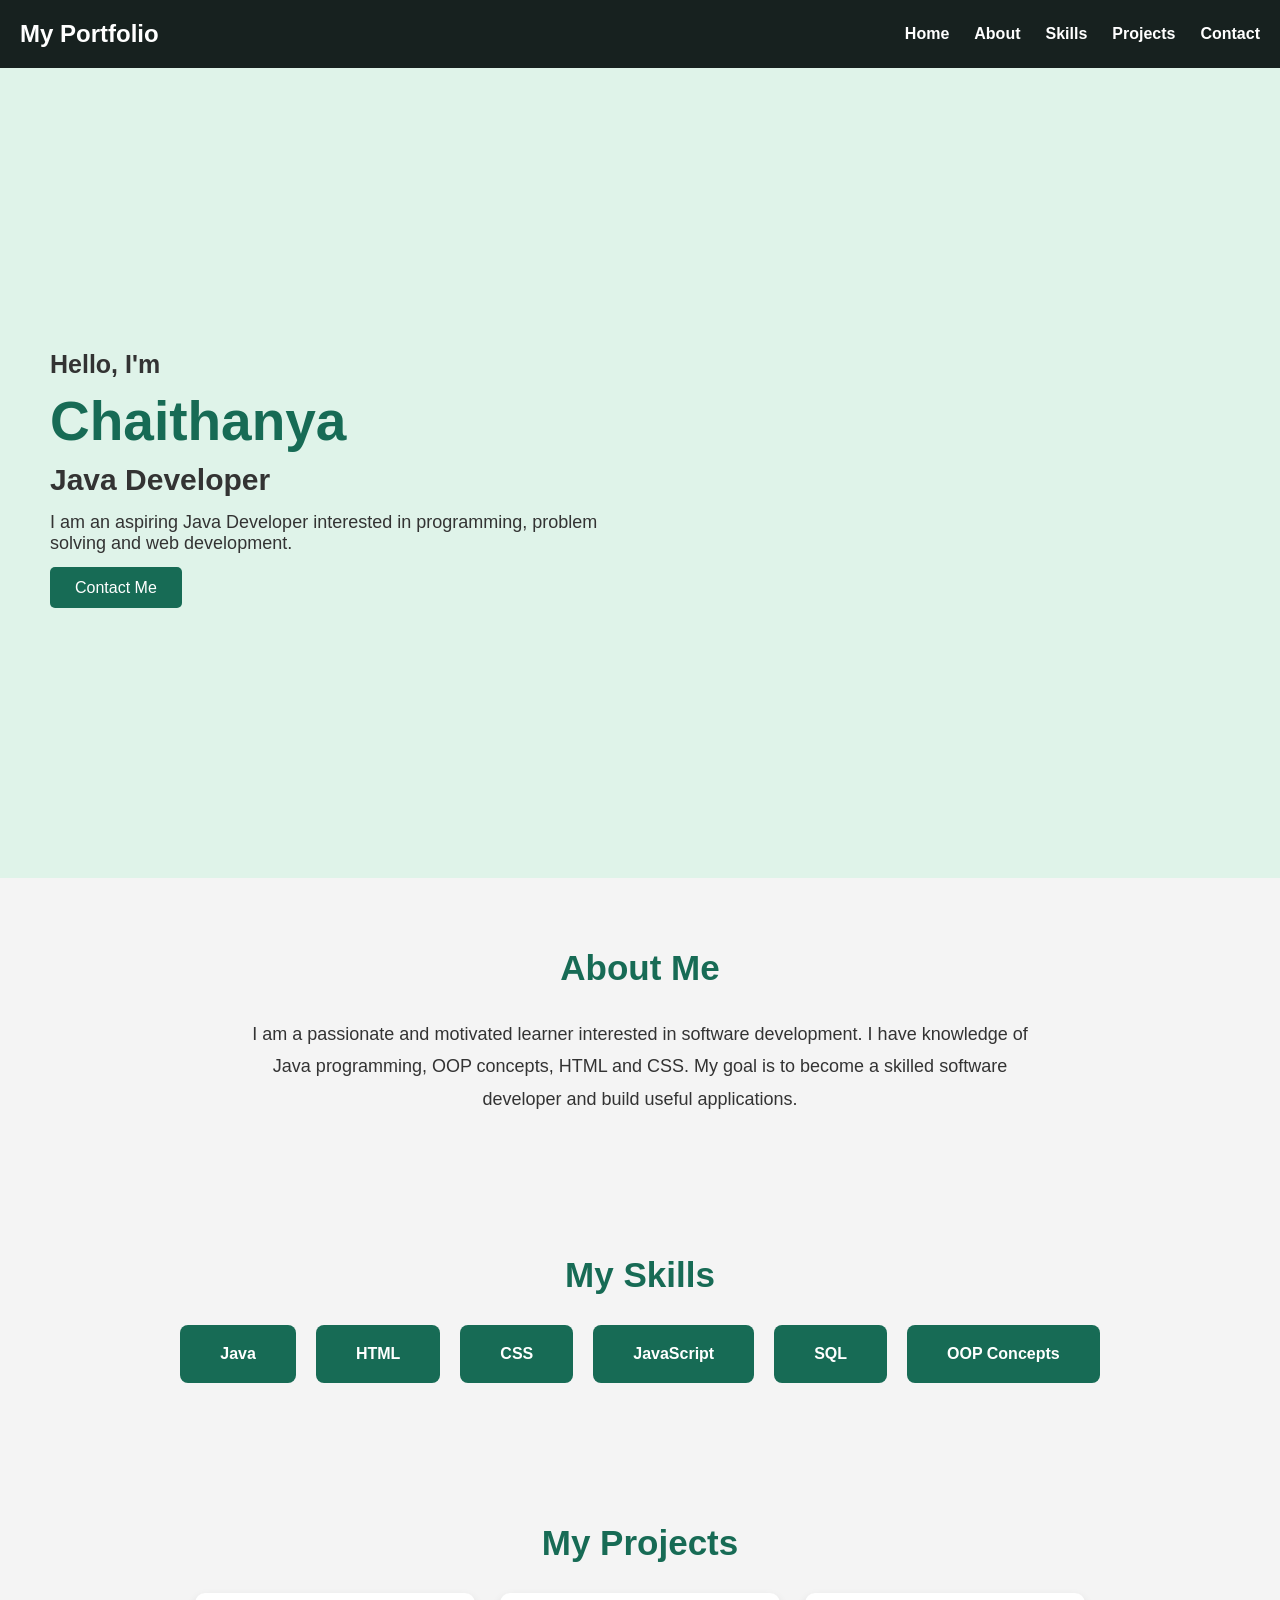
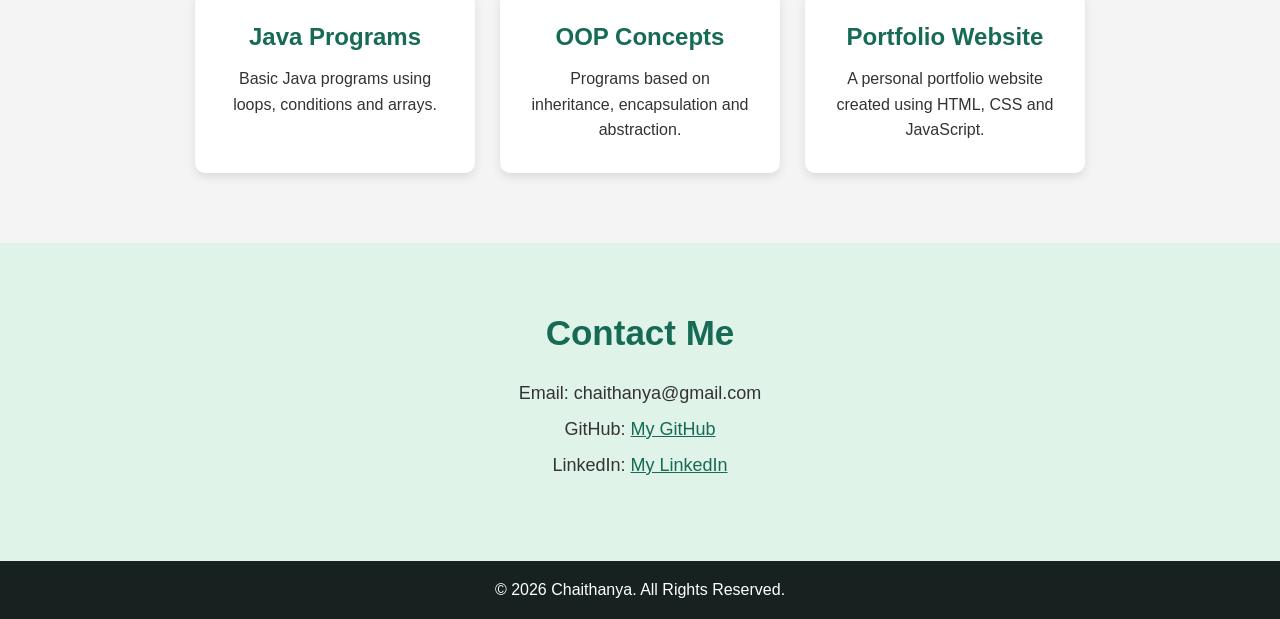
<file: Day3/index.html>
<!DOCTYPE html>
<html lang="en">
<head>
    <meta charset="UTF-8">
    <meta name="viewport" content="width=device-width, initial-scale=1.0">
    <title>Chaithanya | Portfolio</title>
    <link rel="stylesheet" href="style.css">
</head>
<body>

    <!-- Navigation -->
    <header>
        <nav>
            <h2 class="logo">My Portfolio</h2>

            <ul>
                <li><a href="#home">Home</a></li>
                <li><a href="#about">About</a></li>
                <li><a href="#skills">Skills</a></li>
                <li><a href="#projects">Projects</a></li>
                <li><a href="#contact">Contact</a></li>
            </ul>
        </nav>
    </header>

    <!-- Home Section -->
    <section id="home" class="home">
        <div class="home-content">
            <h3>Hello, I'm</h3>
            <h1>Chaithanya</h1>
            <h2>Java Developer</h2>

            <p>
                I am an aspiring Java Developer interested in
                programming, problem solving and web development.
            </p>

            <a href="#contact" class="btn">Contact Me</a>
        </div>
    </section>

    <!-- About Section -->
    <section id="about">
        <h1>About Me</h1>

        <p>
            I am a passionate and motivated learner interested
            in software development.

            I have knowledge of Java programming, OOP concepts,
            HTML and CSS.

            My goal is to become a skilled software developer
            and build useful applications.
        </p>
    </section>

    <!-- Skills Section -->
    <section id="skills">
        <h1>My Skills</h1>

        <div class="skill-container">
            <div class="skill-box">Java</div>
            <div class="skill-box">HTML</div>
            <div class="skill-box">CSS</div>
            <div class="skill-box">JavaScript</div>
            <div class="skill-box">SQL</div>
            <div class="skill-box">OOP Concepts</div>
        </div>
    </section>

    <!-- Projects Section -->
    <section id="projects">
        <h1>My Projects</h1>

        <div class="project-container">

            <div class="project-box">
                <h2>Java Programs</h2>
                <p>
                    Basic Java programs using loops,
                    conditions and arrays.
                </p>
            </div>

            <div class="project-box">
                <h2>OOP Concepts</h2>
                <p>
                    Programs based on inheritance,
                    encapsulation and abstraction.
                </p>
            </div>

            <div class="project-box">
                <h2>Portfolio Website</h2>
                <p>
                    A personal portfolio website
                    created using HTML, CSS and JavaScript.
                </p>
            </div>

        </div>
    </section>

    <!-- Contact Section -->
    <section id="contact">
        <h1>Contact Me</h1>

        <p>Email: chaithanya@gmail.com</p>

        <p>
            GitHub:
            <a href="https://github.com/" target="_blank">
                My GitHub
            </a>
        </p>

        <p>
            LinkedIn:
            <a href="https://linkedin.com/" target="_blank">
                My LinkedIn
            </a>
        </p>
    </section>

    <!-- Footer -->
    <footer>
        <p>
            © 2026 Chaithanya. All Rights Reserved.
        </p>
    </footer>

    <script src="script.js"></script>

</body>
</html>
</file>
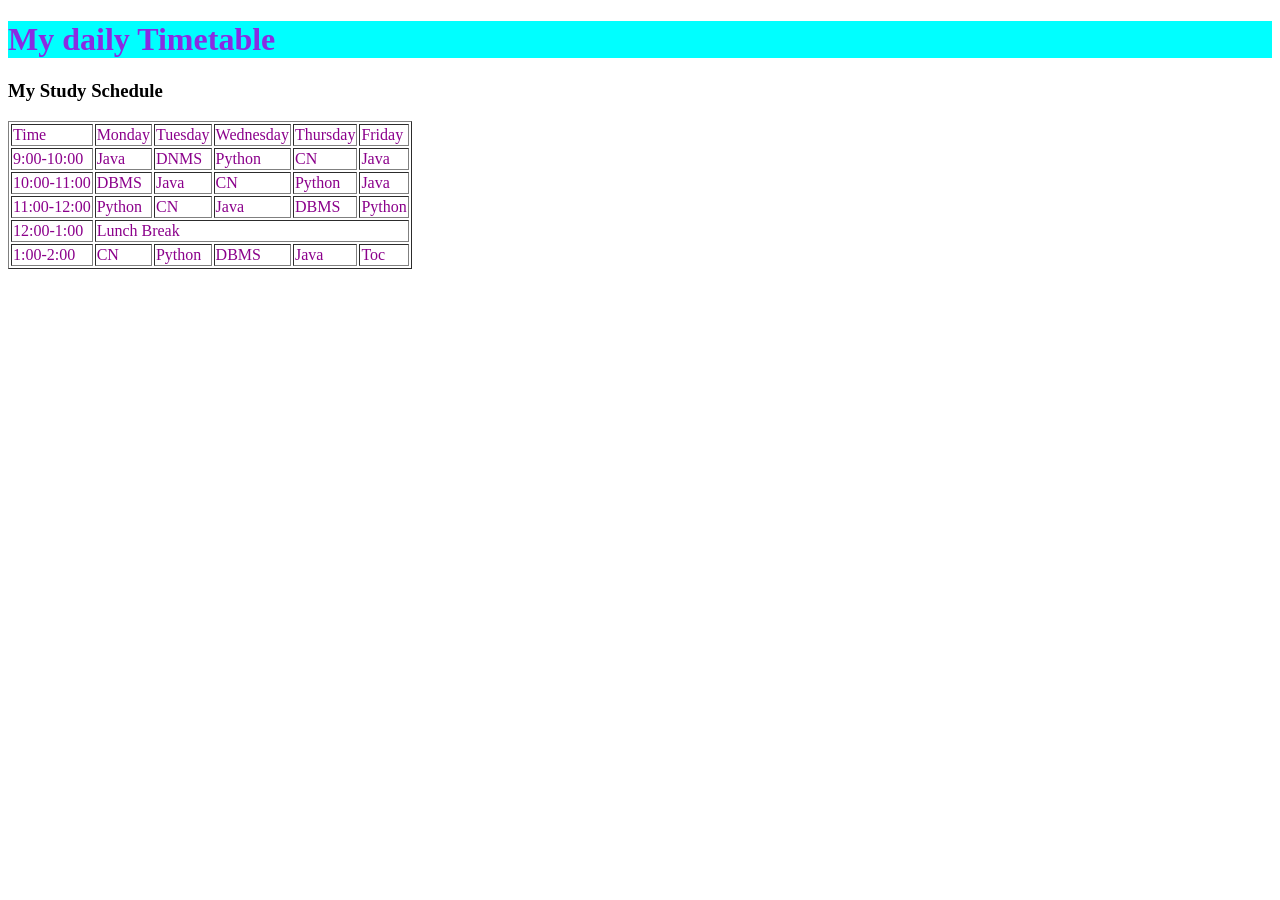
<file: Day3/index1.html>
<!DOCTYPE html>
<html lang="en">
<head>
    <meta charset="UTF-8">
    <meta name="viewport" content="width=device-width, initial-scale=1.0">
    <title>Document</title>
    <style>
        h1{
            color:blueviolet;
            background-color: aqua;
        }
        h2{
            color:darkgreen;
            background-color: aqua;
        }
        tr{
            color:darkmagenta;
            margin:20px;
        }
    </style>
</head>
<body>
    <h1>My daily Timetable</h1>
    <h3>My Study Schedule</h3>
    <table border>
        <tr>
            <td>Time</td>
            <td>Monday</td>
            <td>Tuesday</td>
            <td>Wednesday</td>
            <td>Thursday</td>
            <td>Friday</td>
        </tr>
        <tr>
            <td>9:00-10:00</td>
            <td>Java</td>
            <td>DNMS</td>
            <td>Python</td>
            <td>CN</td>
            <td>Java</td>
        </tr>
        <tr>
            <td>10:00-11:00</td>
            <td>DBMS</td>
            <td>Java</td>
            <td>CN</td>
            <td>Python</td>
            <td>Java</td>
        </tr>
        <tr>
            <td>11:00-12:00</td>
            <td>Python</td>
            <td>CN</td>
            <td>Java</td>
            <td>DBMS</td>
            <td>Python</td>
        </tr>
        <tr>
            <td>12:00-1:00</td>
            <td colspan="5">Lunch Break</td>
        </tr>
        <tr>
            <td>1:00-2:00</td>
            <td>CN</td>
            <td>Python</td>
            <td>DBMS</td>
            <td>Java</td>
            <td>Toc</td>
        </tr>
    </table>
</body>
</html>
</file>
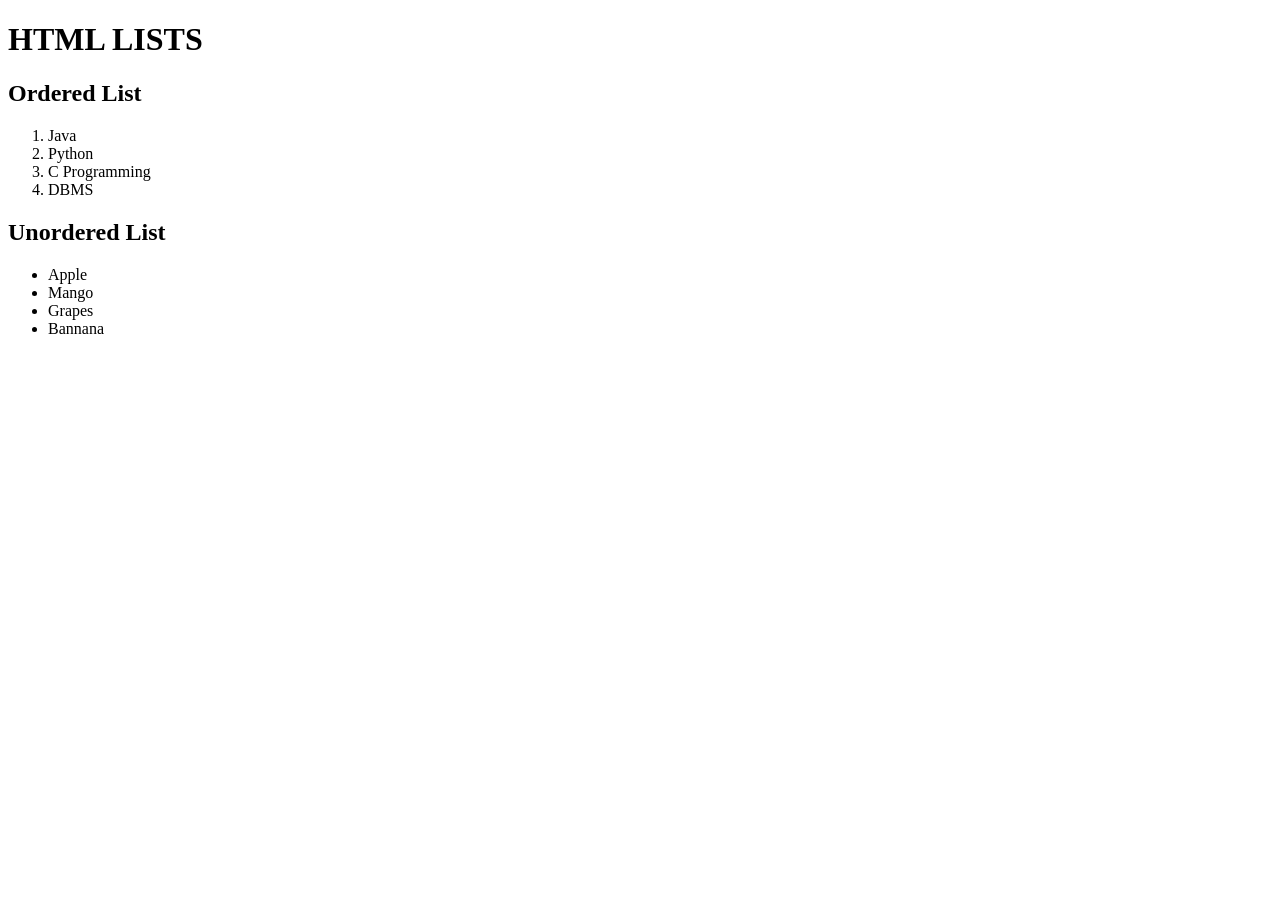
<file: Day3/list.html>
<!DOCTYPE html>
<html lang="en">
<head>
    <meta charset="UTF-8">
    <meta name="viewport" content="width=device-width, initial-scale=1.0">
    <title>Document</title>
</head>
<body>
    <h1>HTML LISTS</h1>
    <h2>Ordered List</h2>
    <ol>
        <li>Java</li>
        <li>Python</li>
        <li>C Programming</li>
        <li>DBMS</li>
    </ol>
    <h2>Unordered List</h2>
    <ul>
        <li>Apple</li>
        <li>Mango</li>
        <li>Grapes</li>
        <li>Bannana</li>
    </ul>
    <script src="script.js"></script>
</body>
</html>
</file>
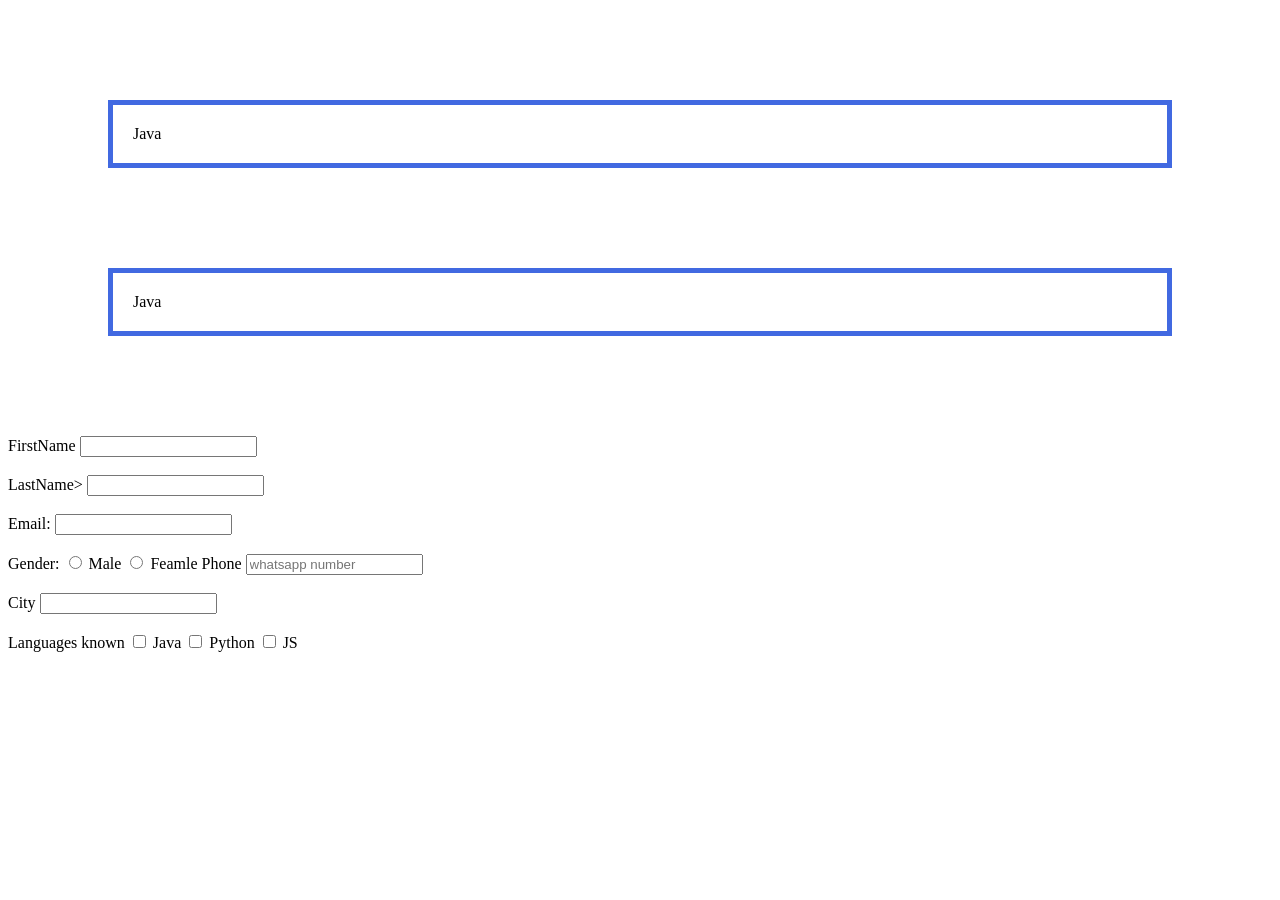
<file: Day4/box.html>
<!DOCTYPE html>
<html lang="en">
<head>
    <meta charset="UTF-8">
    <meta name="viewport" content="width=device-width, initial-scale=1.0">
    <title>Document</title>
    <style>
        div{
            border:5px solid royalblue;
            padding:20px;
            margin:100px;
            position:relative;
        }
    </style>
</head>
<body>
    <div>Java</div>
    <div>Java</div>

    <form>
        <label for="name">FirstName</label>
        <input type="text" name="fname"><br><br>

        <label for="name">LastName></label>
        <input type="text" name="lnmae"><br><br>

        <label for="email">Email:</label>
        <input type="email" name="email"><br><br>

        <label for="gender">Gender:</label>
        <input type="radio" name="gender" value="male">
        <label for="male">Male</label>
        <input type="radio" name="gender" value="female">
        <label for="female">Feamle</label>

        <label for="phone">Phone</label>
        <input type="tel" name="phone" placeholder="whatsapp number"><br><br>

        <label for="city">City</label>
        <input type="text" name="city"><br><br>

        <label for="languages">Languages known</label>
        <input type="checkbox" name="languages" value="java">
        <label for="java">Java</label>
        <input type="checkbox" name="languages" value="Python">
        <label for="Python">Python</label>
        <input  type="checkbox" name="languages" vlaue="jS">
        <label for="JS">JS</label>
    </form>
    
</body>
</html>
</file>
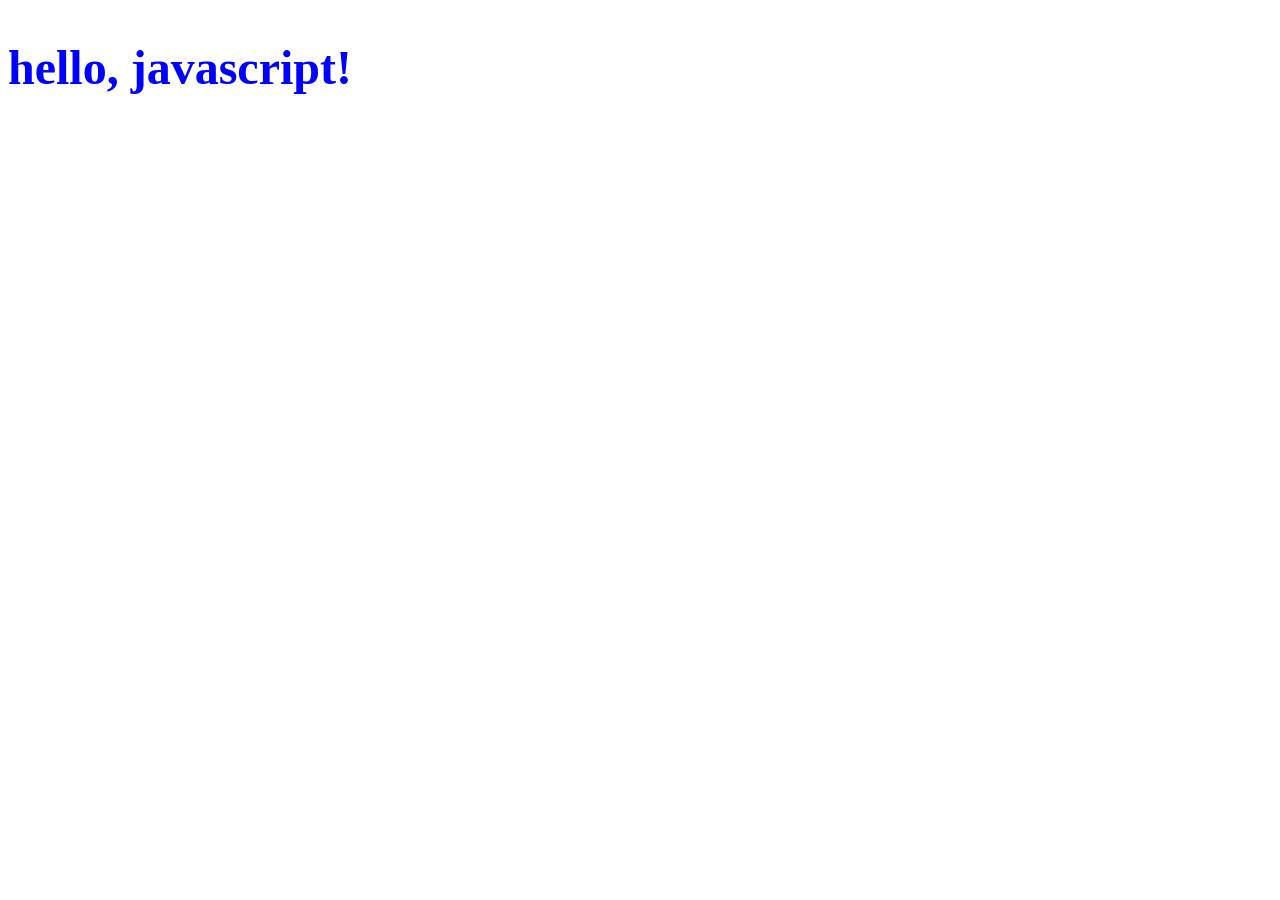
<file: Day4/dom.html>
<!DOCTYPE html>
<html lang="en">
<head>
    <meta charset="UTF-8">
    <meta name="viewport" content="width=device-width, initial-scale=1.0">
    <title>Document</title>
</head>
<body>
    <h1 id="hello">Hello, World!</h1>

    <script>
        let a = document.getElementById("hello");
        a.innerHTML="<h2>hello, javascript!</h2>";
        a.style.color="blue";
        console.log(a);


        
    </script>
</body>
</html>
</file>
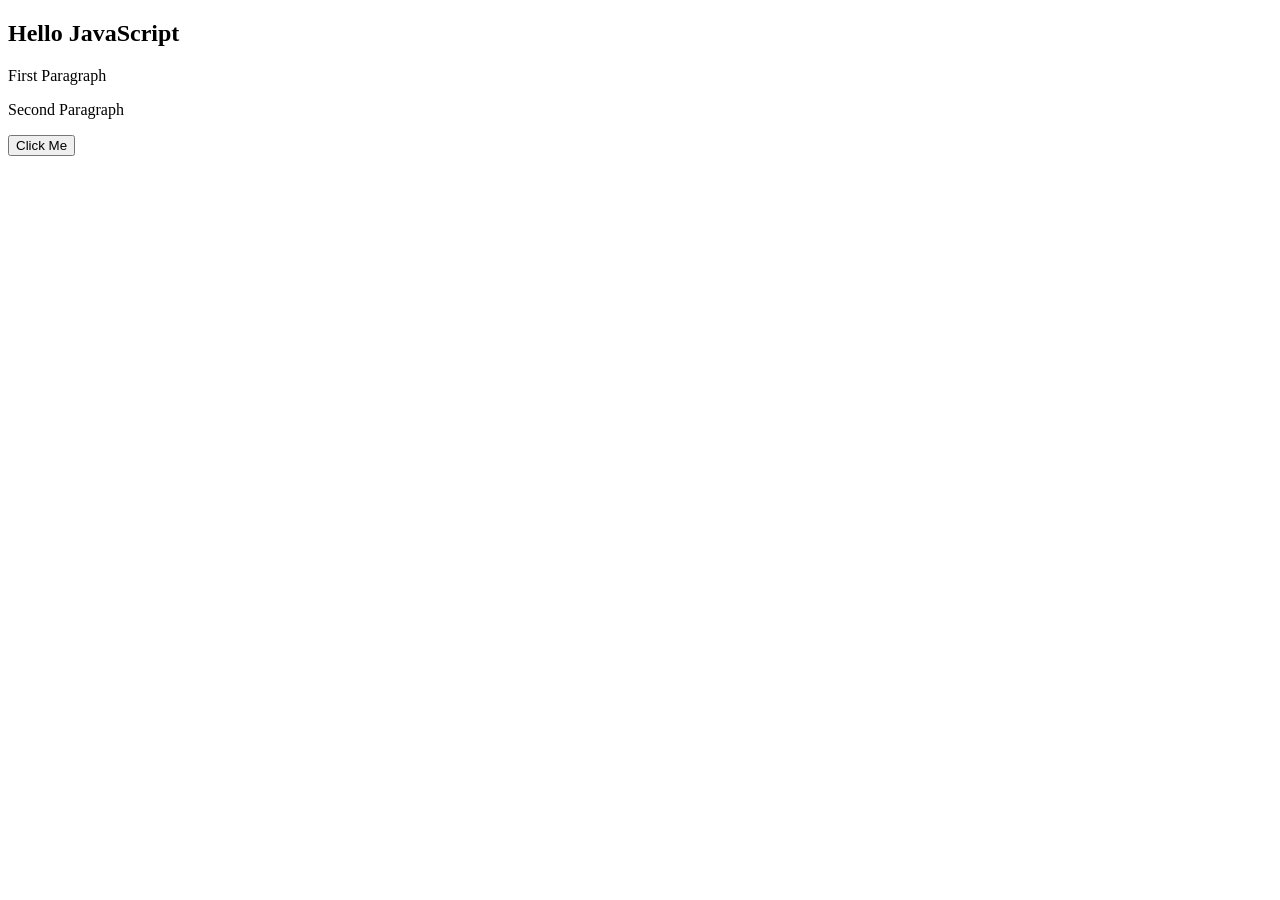
<file: Day4/dom_function.html>
<!DOCTYPE html>
<html>
<head>
    <title>DOM Functions</title>
</head>
<body>

<h2 id="heading">Hello JavaScript</h2>

<p class="demo">First Paragraph</p>
<p class="demo">Second Paragraph</p>

<button onclick="show()">Click Me</button>

<script>
function show() {

    // t a = document.getElementById("heading");
    console.log(a.innerHTML);

    // 2. getElementsByClassName()
    let b = document.getElementsByClassName("demo");
    console.log(b[0].innerHTML);

    // 3. getElementsByTagName()
    let c = document.getElementsByTagName("p");
    console.log(c.length);

    // 4. querySelector()1. getElementById()
    le
    let d = document.querySelector(".demo");
    console.log(d.innerHTML);

    // 5. querySelectorAll()
    let e = document.querySelectorAll(".demo");
    console.log(e.length);
}
</script>

</body>
</html>
</file>
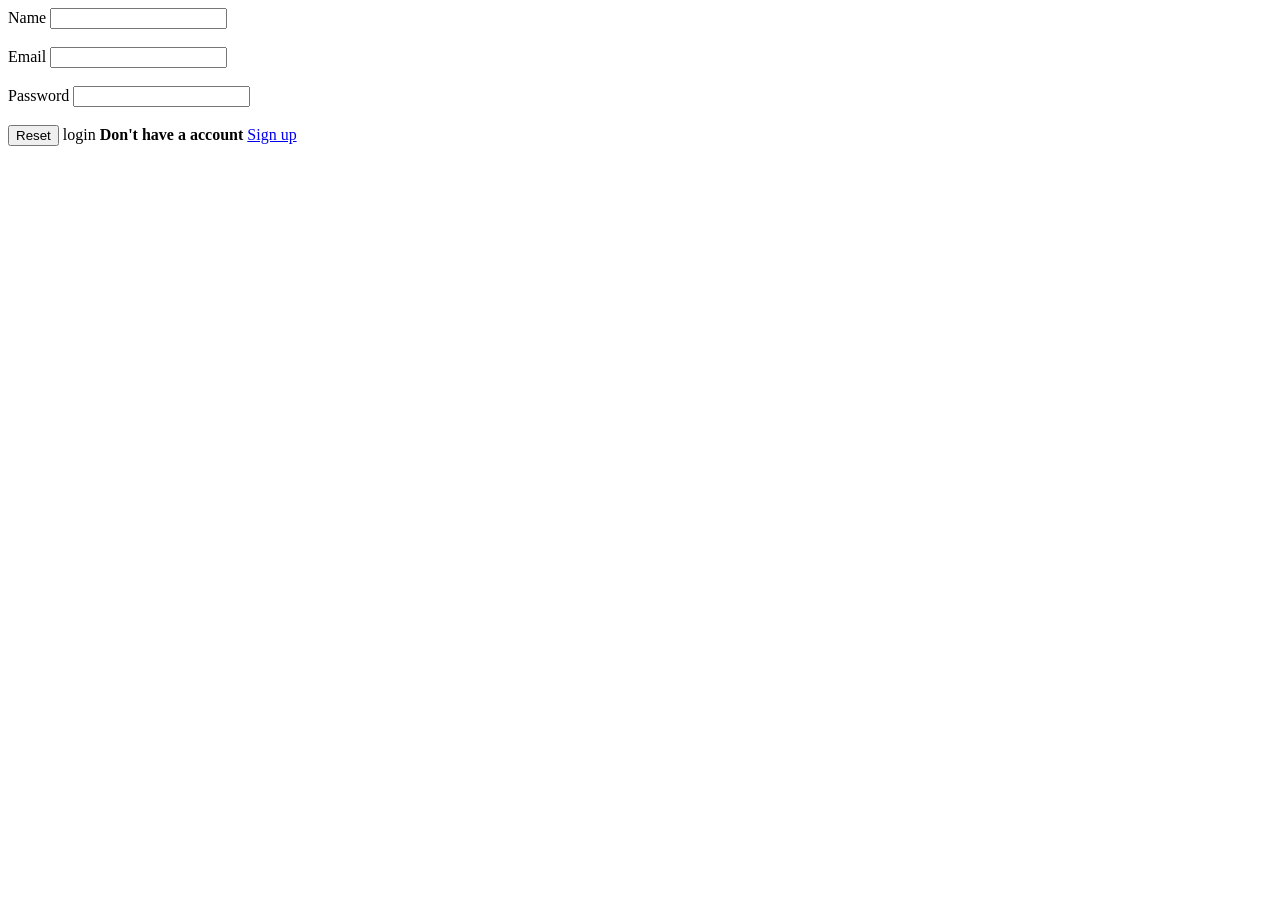
<file: Day4/fun.html>
<!DOCTYPE html>
<html lang="en">
<head>
    <meta charset="UTF-8">
    <meta name="viewport" content="width=device-width, initial-scale=1.0">
    <title>Document</title>
</head>
<body>
    <form action="https://www.amazon.com" method="post">
        <label for="name">Name</label> 
        <input type="text" id="name" name="name"><br><br>

        <label for="email">Email</label>
        <input type="email" id="email" name="email"><br><br>

        <label for="password">Password</label>
        <input type="password" id="password" name="password"><br><br>

        <button type="reset">Reset</button>
        <buttton type="submit">login</buttton>
        <b>Don't have a account</b> <a href="box.html">Sign up</a>
    </form>
    
    <script src="fun1.js"></script>
</body>
</html>
</file>
<file: Day3/style.css>
* {
    margin: 0;
    padding: 0;
    box-sizing: border-box;
    font-family: Arial, sans-serif;
}

html {
    scroll-behavior: smooth;
}

body {
    background-color: #f4f4f4;
    color: #333;
}

/* Navigation */

header {
    background-color: #17211f;
    padding: 20px;
    position: sticky;
    top: 0;
}

nav {
    display: flex;
    justify-content: space-between;
    align-items: center;
}

.logo {
    color: white;
}

nav ul {
    display: flex;
    list-style: none;
}

nav ul li {
    margin-left: 25px;
}

nav ul li a {
    color: white;
    text-decoration: none;
    font-weight: bold;
}

nav ul li a:hover {
    color: #00c896;
}

/* Home Section */

.home {
    height: 90vh;
    display: flex;
    align-items: center;
    padding: 50px;
    background-color: #dff3e9;
}

.home-content h3 {
    font-size: 25px;
}

.home-content h1 {
    font-size: 55px;
    color: #176b55;
    margin: 10px 0;
}

.home-content h2 {
    font-size: 30px;
    margin-bottom: 15px;
}

.home-content p {
    font-size: 18px;
    margin-bottom: 25px;
    max-width: 550px;
}

.btn {
    background-color: #176b55;
    color: white;
    padding: 12px 25px;
    text-decoration: none;
    border-radius: 5px;
}

.btn:hover {
    background-color: #104735;
}

/* Common Sections */

section:not(.home) {
    padding: 70px 50px;
    text-align: center;
}

section h1 {
    font-size: 35px;
    margin-bottom: 30px;
    color: #176b55;
}

/* About */

#about p {
    max-width: 800px;
    margin: auto;
    font-size: 18px;
    line-height: 1.8;
}

/* Skills */

.skill-container {
    display: flex;
    justify-content: center;
    flex-wrap: wrap;
    gap: 20px;
}

.skill-box {
    background-color: #176b55;
    color: white;
    padding: 20px 40px;
    border-radius: 8px;
    font-weight: bold;
}

/* Projects */

.project-container {
    display: flex;
    justify-content: center;
    flex-wrap: wrap;
    gap: 25px;
}

.project-box {
    background-color: white;
    width: 280px;
    padding: 30px;
    border-radius: 10px;
    box-shadow: 0 4px 10px rgba(0,0,0,0.1);
}

.project-box h2 {
    color: #176b55;
    margin-bottom: 15px;
}

.project-box p {
    line-height: 1.6;
}

/* Contact */

#contact {
    background-color: #dff3e9;
}

#contact p {
    margin: 15px;
    font-size: 18px;
}

#contact a {
    color: #176b55;
}

/* Footer */

footer {
    background-color: #17211f;
    color: white;
    text-align: center;
    padding: 20px;
}

/* Mobile Responsive */

@media (max-width: 650px) {

    nav {
        flex-direction: column;
        gap: 15px;
    }

    nav ul {
        flex-wrap: wrap;
        justify-content: center;
        gap: 12px;
    }

    nav ul li {
        margin: 0;
    }

    .home {
        padding: 30px;
        height: auto;
        min-height: 75vh;
    }

    .home-content h1 {
        font-size: 40px;
    }

    section:not(.home) {
        padding: 50px 20px;
    }

    .project-box {
        width: 100%;
    }
}
</file>
